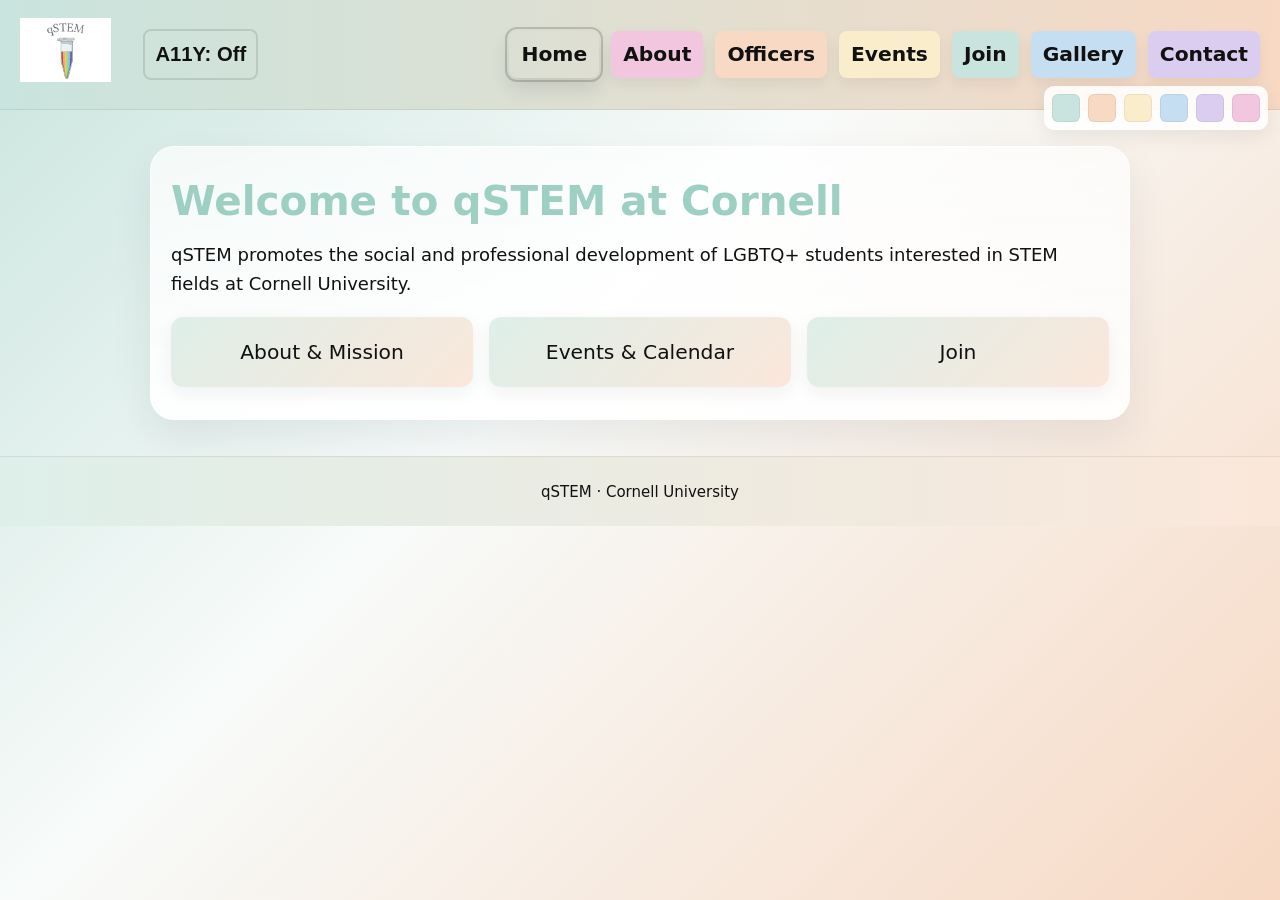
<file: index.html>
<!doctype html>
<html lang="en">
<head>
  <meta charset="utf-8" />
  <meta name="viewport" content="width=device-width,initial-scale=1" />
  <title>qSTEM at Cornell</title>
  <link rel="stylesheet" href="styles.css">
  <script src="palette.js" defer></script>
  <script src="accessibility.js" defer></script>
 </head>
<body class="page-home">
  <a class="skip-link" href="#main-content">Skip to main content</a>
  <header class="site-header">
    <a href="index.html"><img src="photos/logo.png" alt="qSTEM logo" class="logo"></a>
    <button id="a11y-toggle" class="a11y-toggle" aria-pressed="false" aria-label="Toggle high contrast and larger text">A11Y: Off</button>
    <nav aria-label="Main navigation">
      <a class="nav-home" href="index.html" aria-current="page">Home</a>
      <a class="nav-about" href="about.html">About</a>
      <a class="nav-officers" href="officers.html">Officers</a>
      <a class="nav-events" href="events.html">Events</a>
      <a class="nav-join" href="join.html">Join</a>
      <a class="nav-gallery" href="gallery.html">Gallery</a>
      <a class="nav-contact" href="contact.html">Contact</a>
    </nav>
  </header>
  <main id="main-content" class="container">
    <h1>Welcome to qSTEM at Cornell</h1>
    <p>qSTEM promotes the social and professional development of LGBTQ+ students interested in STEM fields at Cornell University.</p>
    <section class="quick-links">
      <a class="card" href="about.html">About & Mission</a>
      <a class="card" href="events.html">Events & Calendar</a>
      <a class="card" href="join.html">Join</a>
    </section>
  </main>
  <footer>
    <small>qSTEM · Cornell University</small>
  </footer>
</body>
</html>
</file>
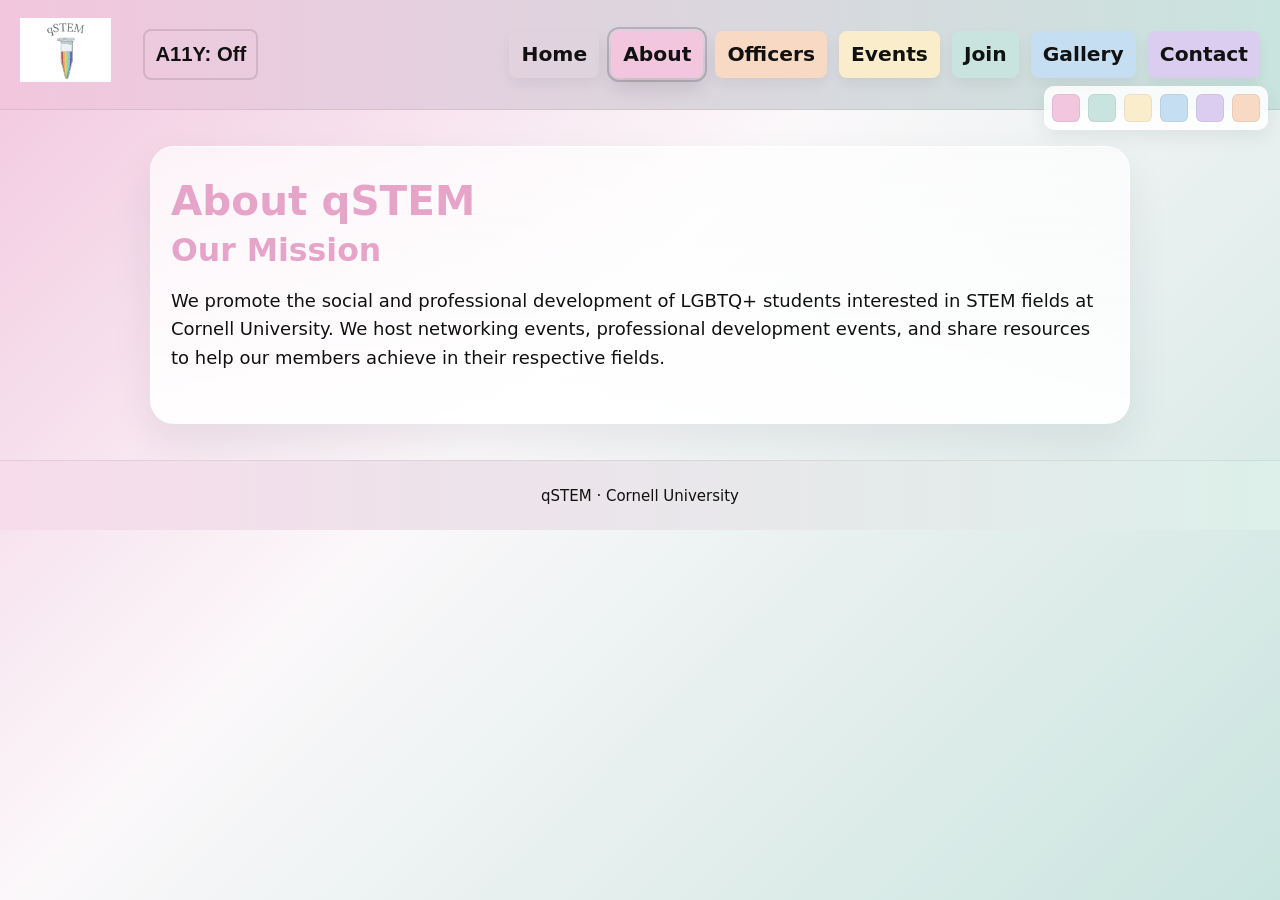
<file: about.html>
<!doctype html>
<html lang="en">
<head>
  <meta charset="utf-8" />
  <meta name="viewport" content="width=device-width,initial-scale=1" />
  <title>About — qSTEM</title>
  <link rel="stylesheet" href="styles.css">
  <script src="palette.js" defer></script>
  <script src="accessibility.js" defer></script>
 </head>
<body class="page-about">
  <a class="skip-link" href="#main-content">Skip to main content</a>
  <header class="site-header">
    <a href="index.html"><img src="photos/logo.png" alt="qSTEM logo" class="logo"></a>
    <button id="a11y-toggle" class="a11y-toggle" aria-pressed="false" aria-label="Toggle high contrast and larger text">A11Y: Off</button>
    <nav aria-label="Main navigation">
      <a class="nav-home" href="index.html">Home</a>
      <a class="nav-about" href="about.html" aria-current="page">About</a>
      <a class="nav-officers" href="officers.html">Officers</a>
      <a class="nav-events" href="events.html">Events</a>
      <a class="nav-join" href="join.html">Join</a>
      <a class="nav-gallery" href="gallery.html">Gallery</a>
      <a class="nav-contact" href="contact.html">Contact</a>
    </nav>
  </header>
  <main id="main-content" class="container">
    <h1>About qSTEM</h1>
    <h2>Our Mission</h2>
    <p>We promote the social and professional development of LGBTQ+ students interested in STEM fields at Cornell University. We host networking events, professional development events, and share resources to help our members achieve in their respective fields.</p>
  </main>
  <footer>
    <small>qSTEM · Cornell University</small>
  </footer>
</body>
</html>
</file>
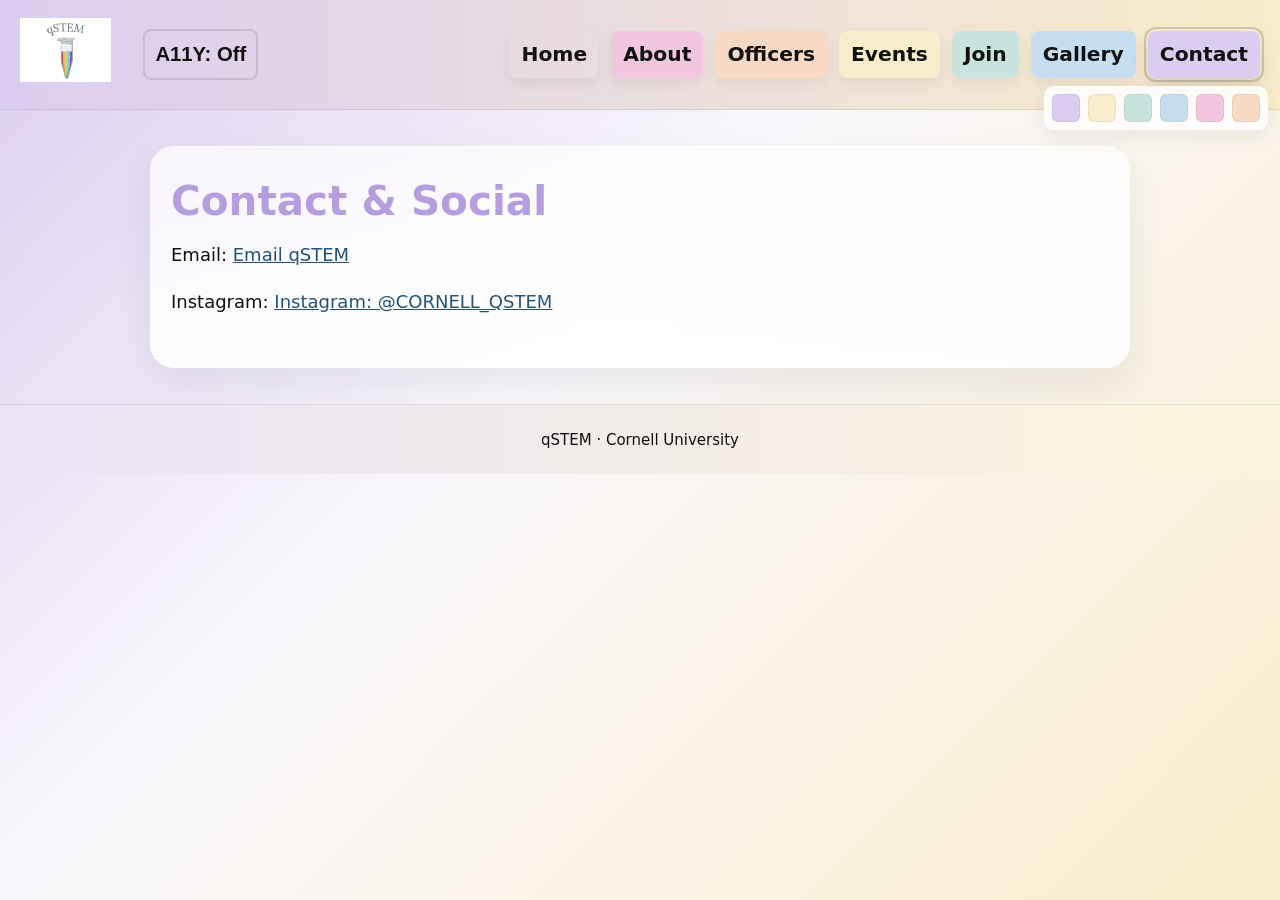
<file: contact.html>
<!doctype html>
<html lang="en">
<head>
  <meta charset="utf-8" />
  <meta name="viewport" content="width=device-width,initial-scale=1" />
  <title>Contact — qSTEM</title>
  <link rel="stylesheet" href="styles.css">
  <script src="palette.js" defer></script>
  <script src="accessibility.js" defer></script>
 </head>
<body class="page-contact">
  <a class="skip-link" href="#main-content">Skip to main content</a>
  <header class="site-header">
    <a href="index.html"><img src="photos/logo.png" alt="qSTEM logo" class="logo"></a>
    <button id="a11y-toggle" class="a11y-toggle" aria-pressed="false" aria-label="Toggle high contrast and larger text">A11Y: Off</button>
    <nav aria-label="Main navigation">
      <a class="nav-home" href="index.html">Home</a>
      <a class="nav-about" href="about.html">About</a>
      <a class="nav-officers" href="officers.html">Officers</a>
      <a class="nav-events" href="events.html">Events</a>
      <a class="nav-join" href="join.html">Join</a>
      <a class="nav-gallery" href="gallery.html">Gallery</a>
      <a class="nav-contact" href="contact.html" aria-current="page">Contact</a>
    </nav>
  </header>
  <main id="main-content" class="container">
    <h1>Contact & Social</h1>
    <p>Email: <a href="mailto:qstemc@gmail.com" aria-label="Email qSTEM at qstemc@gmail.com">Email qSTEM</a></p>
    <p>Instagram: <a href="https://www.instagram.com/cornell_qstem/" target="_blank" rel="noopener">Instagram: @CORNELL_QSTEM</a></p>
  </main>
  <footer>
    <small>qSTEM · Cornell University</small>
  </footer>
</body>
</html>
</file>
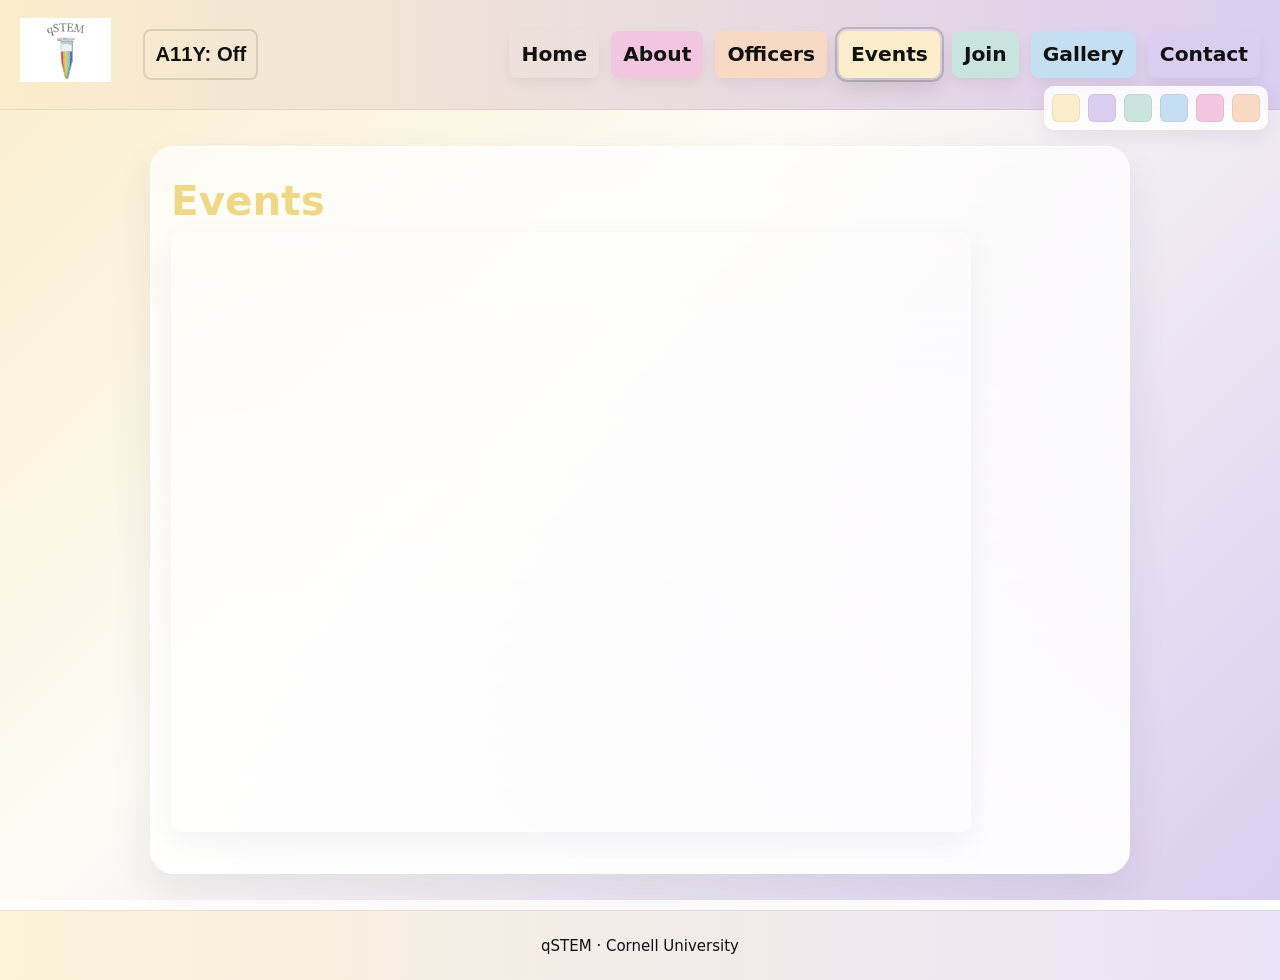
<file: events.html>
<!doctype html>
<html lang="en">
<head>
  <meta charset="utf-8" />
  <meta name="viewport" content="width=device-width,initial-scale=1" />
  <title>Events — qSTEM</title>
  <link rel="stylesheet" href="styles.css">
  <script src="palette.js" defer></script>
  <script src="accessibility.js" defer></script>
 </head>
<body class="page-events">
  <a class="skip-link" href="#main-content">Skip to main content</a>
  <header class="site-header">
    <a href="index.html"><img src="photos/logo.png" alt="qSTEM logo" class="logo"></a>
    <button id="a11y-toggle" class="a11y-toggle" aria-pressed="false" aria-label="Toggle high contrast and larger text">A11Y: Off</button>
    <nav aria-label="Main navigation">
      <a class="nav-home" href="index.html">Home</a>
      <a class="nav-about" href="about.html">About</a>
      <a class="nav-officers" href="officers.html">Officers</a>
      <a class="nav-events" href="events.html" aria-current="page">Events</a>
      <a class="nav-join" href="join.html">Join</a>
      <a class="nav-gallery" href="gallery.html">Gallery</a>
      <a class="nav-contact" href="contact.html">Contact</a>
    </nav>
  </header>
  <main id="main-content" class="container">
    <h1>Events</h1>
    <section class="calendar-embed">
      <!-- Embedded Google Calendar -->
      <iframe src="https://calendar.google.com/calendar/embed?src=qstemc%40gmail.com&ctz=America%2FNew_York" style="border: 0" width="800" height="600" frameborder="0" scrolling="no"></iframe>
    </section>
  </main>
  <footer>
    <small>qSTEM · Cornell University</small>
  </footer>
</body>
</html>
</file>
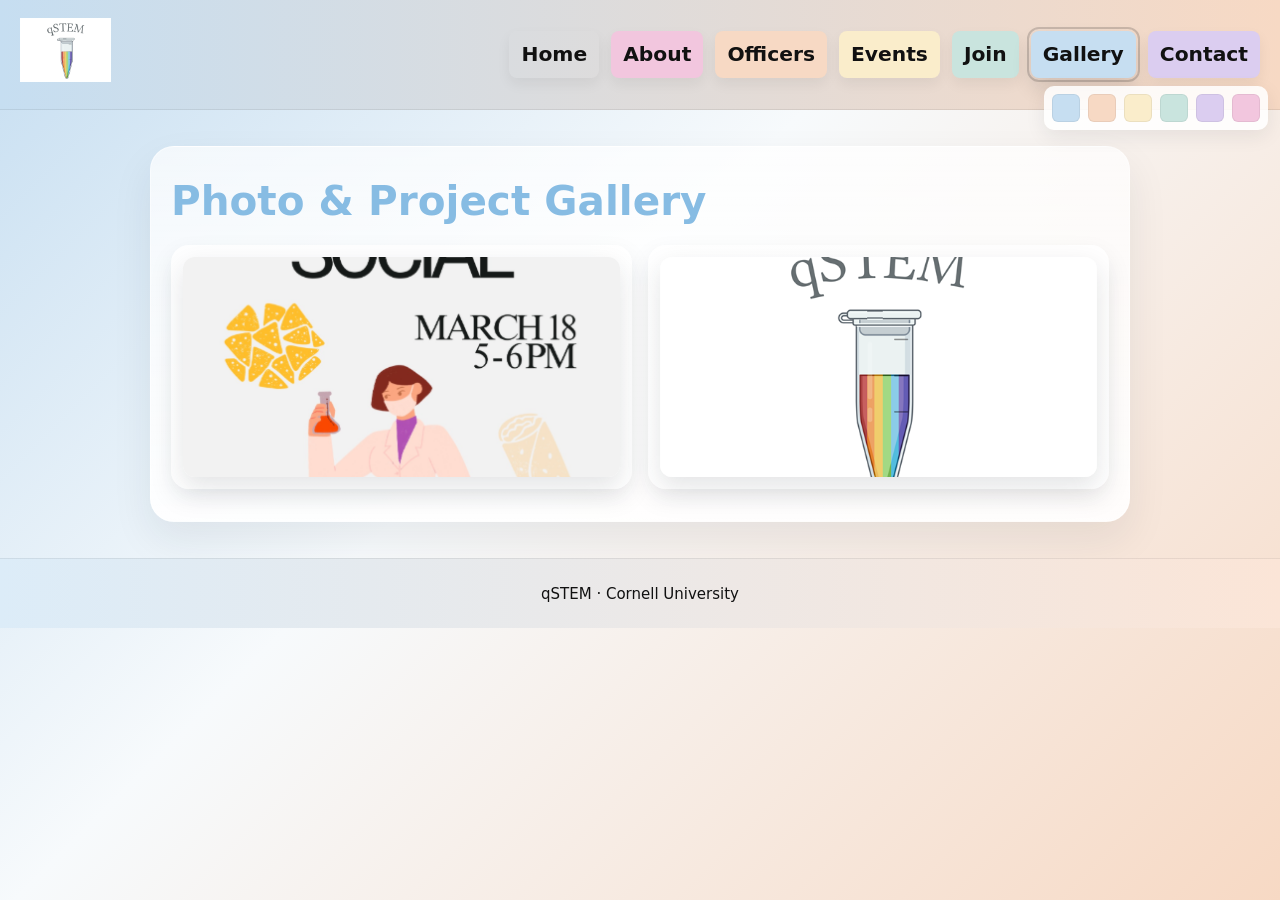
<file: gallery.html>
<!doctype html>
<html lang="en">
<head>
  <meta charset="utf-8" />
  <meta name="viewport" content="width=device-width,initial-scale=1" />
  <title>Gallery — qSTEM</title>
  <link rel="stylesheet" href="styles.css">
  <script src="palette.js" defer></script>
 </head>
<body class="page-gallery">
  <a class="skip-link" href="#main-content">Skip to main content</a>
  <header class="site-header">
    <a href="index.html"><img src="photos/logo.png" alt="qSTEM logo" class="logo"></a>
    <nav aria-label="Main navigation">
      <a class="nav-home" href="index.html">Home</a>
      <a class="nav-about" href="about.html">About</a>
      <a class="nav-officers" href="officers.html">Officers</a>
      <a class="nav-events" href="events.html">Events</a>
      <a class="nav-join" href="join.html">Join</a>
      <a class="nav-gallery" href="gallery.html" aria-current="page">Gallery</a>
      <a class="nav-contact" href="contact.html">Contact</a>
    </nav>
  </header>
  <main id="main-content" class="container">
    <h1>Photo & Project Gallery</h1>
    <section class="gallery-grid">
      <article class="gallery-item">
        <img src="photos/march social poster.png" alt="qSTEM March Social poster">
      </article>
      <article class="gallery-item">
        <img src="photos/logo.png" alt="qSTEM logo">
      </article>
    </section>
  </main>
  <footer>
    <small>qSTEM · Cornell University</small>
  </footer>
</body>
</html>
</file>
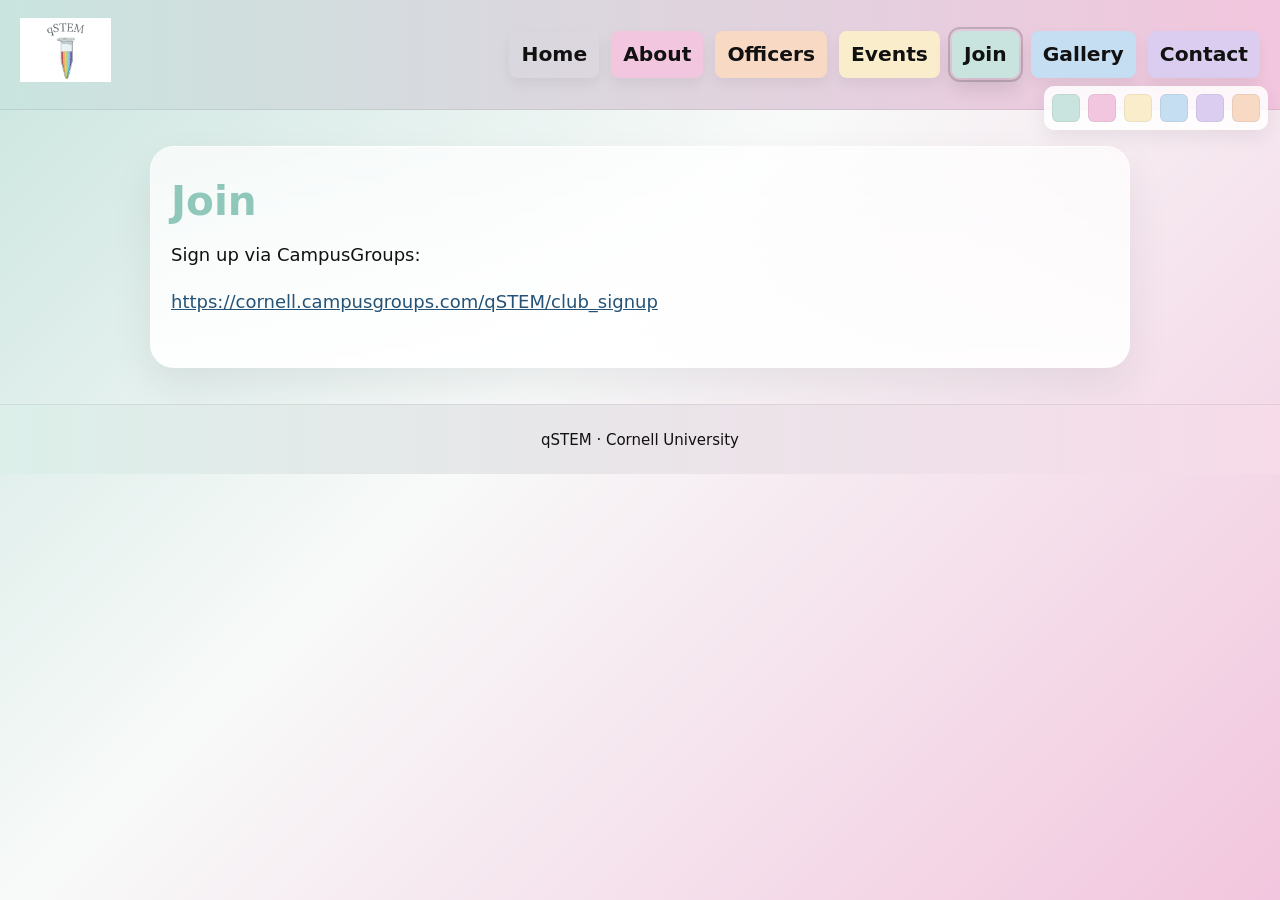
<file: join.html>
<!doctype html>
<html lang="en">
<head>
  <meta charset="utf-8" />
  <meta name="viewport" content="width=device-width,initial-scale=1" />
  <title>Join qSTEM</title>
  <link rel="stylesheet" href="styles.css">
  <script src="palette.js" defer></script>
 </head>
<body class="page-join">
  <a class="skip-link" href="#main-content">Skip to main content</a>
  <header class="site-header">
    <a href="index.html"><img src="photos/logo.png" alt="qSTEM logo" class="logo"></a>
    <nav aria-label="Main navigation">
      <a class="nav-home" href="index.html">Home</a>
      <a class="nav-about" href="about.html">About</a>
      <a class="nav-officers" href="officers.html">Officers</a>
      <a class="nav-events" href="events.html">Events</a>
      <a class="nav-join" href="join.html" aria-current="page">Join</a>
      <a class="nav-gallery" href="gallery.html">Gallery</a>
      <a class="nav-contact" href="contact.html">Contact</a>
    </nav>
  </header>
  <main id="main-content" class="container">
    <h1>Join</h1>
    <p>Sign up via CampusGroups:</p>
    <p><a href="https://cornell.campusgroups.com/qSTEM/club_signup" target="_blank" rel="noopener">https://cornell.campusgroups.com/qSTEM/club_signup</a></p>
  </main>
  <footer>
    <small>qSTEM · Cornell University</small>
  </footer>
</body>
</html>
</file>
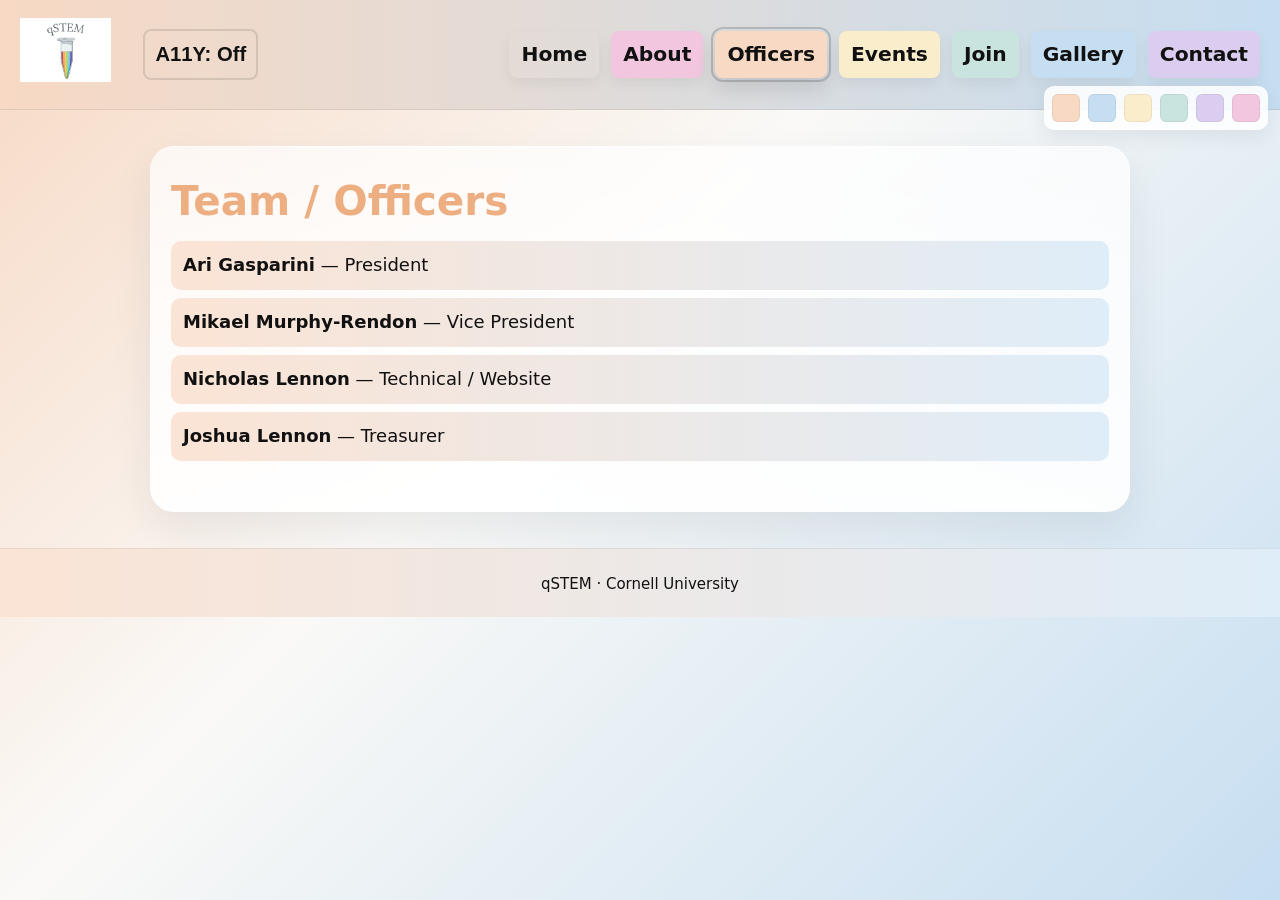
<file: officers.html>
<!doctype html>
<html lang="en">
<head>
  <meta charset="utf-8" />
  <meta name="viewport" content="width=device-width,initial-scale=1" />
  <title>Officers — qSTEM</title>
  <link rel="stylesheet" href="styles.css">
  <script src="palette.js" defer></script>
  <script src="accessibility.js" defer></script>
 </head>
<body class="page-officers">
  <a class="skip-link" href="#main-content">Skip to main content</a>
  <header class="site-header">
    <a href="index.html"><img src="photos/logo.png" alt="qSTEM logo" class="logo"></a>
    <button id="a11y-toggle" class="a11y-toggle" aria-pressed="false" aria-label="Toggle high contrast and larger text">A11Y: Off</button>
    <nav aria-label="Main navigation">
      <a class="nav-home" href="index.html">Home</a>
      <a class="nav-about" href="about.html">About</a>
      <a class="nav-officers" href="officers.html" aria-current="page">Officers</a>
      <a class="nav-events" href="events.html">Events</a>
      <a class="nav-join" href="join.html">Join</a>
      <a class="nav-gallery" href="gallery.html">Gallery</a>
      <a class="nav-contact" href="contact.html">Contact</a>
    </nav>
  </header>
  <main id="main-content" class="container">
    <h1>Team / Officers</h1>
      <ul class="officers">
      <li><strong>Ari Gasparini</strong> — President</li>
      <li><strong>Mikael Murphy-Rendon</strong> — Vice President</li>
      <li><strong>Nicholas Lennon</strong> — Technical / Website</li>
      <li><strong>Joshua Lennon</strong> — Treasurer</li>
    </ul>
  </main>
  <footer>
    <small>qSTEM · Cornell University</small>
  </footer>
</body>
</html>
</file>
<file: styles.css>
.root-replace-note{}
:root{
	--yellow: #FAEDCB;
	--green:  #C9E4DE;
	--blue:   #C6DEF1;
	--purple: #DBCDF0;
	--pink:   #F2C6DE;
	--orange: #F7D9C4;

	--page-primary: var(--green);
	--page-secondary: var(--orange);
	--page-primary-strong: #9dcfc3;
	--page-secondary-strong: #efb996;
	--page-primary-soft: #deefe9;
	--page-secondary-soft: #fae7da;
	--bg: linear-gradient(135deg, var(--page-primary) 0%, #f8fbfa 42%, var(--page-secondary) 100%);
	--text: #111111; /* primary text (black) */
	--muted: #ffffff;
	--card: #ffffff;
	--border: rgba(17, 17, 17, 0.08);
}

body.page-home{
	--page-primary: var(--green);
	--page-secondary: var(--orange);
	--page-primary-strong: #9dcfc3;
	--page-secondary-strong: #efb996;
	--page-primary-soft: #deefe9;
	--page-secondary-soft: #fae7da;
	--bg: linear-gradient(135deg, #c9e4de 0%, #f8fbfa 42%, #f7d9c4 100%);
}

body.page-about{
	--page-primary: var(--pink);
	--page-secondary: var(--green);
	--page-primary-strong: #e5a4c8;
	--page-secondary-strong: #93cabd;
	--page-primary-soft: #f7dceb;
	--page-secondary-soft: #ddf0ea;
	--bg: linear-gradient(135deg, #f2c6de 0%, #fbf8fa 42%, #c9e4de 100%);
}

body.page-officers{
	--page-primary: var(--orange);
	--page-secondary: var(--blue);
	--page-primary-strong: #edae82;
	--page-secondary-strong: #8fc0e4;
	--page-primary-soft: #fbe4d5;
	--page-secondary-soft: #dfedf8;
	--bg: linear-gradient(135deg, #f7d9c4 0%, #faf9f7 42%, #c6def1 100%);
}

body.page-events{
	--page-primary: var(--yellow);
	--page-secondary: var(--purple);
	--page-primary-strong: #eed885;
	--page-secondary-strong: #bba7e3;
	--page-primary-soft: #fbf4d9;
	--page-secondary-soft: #ebe3f7;
	--bg: linear-gradient(135deg, #faedcb 0%, #fcfbf5 42%, #dbcdf0 100%);
}

body.page-join{
	--page-primary: var(--green);
	--page-secondary: var(--pink);
	--page-primary-strong: #8fc7ba;
	--page-secondary-strong: #e6a3c8;
	--page-primary-soft: #dcefe9;
	--page-secondary-soft: #f7dbe9;
	--bg: linear-gradient(135deg, #c9e4de 0%, #f8faf9 42%, #f2c6de 100%);
}

body.page-gallery{
	--page-primary: var(--blue);
	--page-secondary: var(--orange);
	--page-primary-strong: #87bce3;
	--page-secondary-strong: #efb48d;
	--page-primary-soft: #dcecf8;
	--page-secondary-soft: #fbe5d7;
	--bg: linear-gradient(135deg, #c6def1 0%, #f7fafc 42%, #f7d9c4 100%);
}

body.page-contact{
	--page-primary: var(--purple);
	--page-secondary: var(--yellow);
	--page-primary-strong: #b69ddd;
	--page-secondary-strong: #ebd777;
	--page-primary-soft: #ebe4f7;
	--page-secondary-soft: #fbf5db;
	--bg: linear-gradient(135deg, #dbcdf0 0%, #faf8fc 42%, #faedcb 100%);
}

*{box-sizing:border-box}
html{font-size:112.5%}
body{font-family:Inter, system-ui, -apple-system, "Segoe UI", Roboto, "Helvetica Neue", Arial, sans-serif;margin:0;color:var(--text);background:var(--bg);background-attachment:fixed;-webkit-font-smoothing:antialiased;line-height:1.6}
.site-header{display:flex;align-items:center;gap:20px;padding:18px 20px;background:linear-gradient(90deg,var(--page-primary),var(--page-secondary));border-bottom:1px solid var(--border);position:sticky;top:0;backdrop-filter:blur(8px)}
.logo{height:64px}
nav{margin-left:auto;display:flex;gap:12px;align-items:center}
nav a{color:var(--text);text-decoration:none;padding:8px 12px;border-radius:8px;font-weight:600;display:inline-flex;align-items:center;justify-content:center;min-height:44px}
nav a:hover{opacity:0.92;transform:translateY(-1px);transition:all .12s ease}

/* Specific nav button colors requested */
nav a.nav-home{background:transparent;color:var(--text);font-weight:700}
nav a.nav-about{background:var(--pink);color:var(--text)}
nav a.nav-officers{background:var(--orange);color:var(--text)}
nav a.nav-events{background:var(--yellow);color:var(--text)}
nav a.nav-join{background:var(--green);color:var(--text)}
nav a.nav-gallery{background:var(--blue);color:var(--text)}
nav a.nav-contact{background:var(--purple);color:var(--text)}

/* make nav buttons slightly elevated */
nav a{box-shadow:0 6px 14px rgba(16,20,24,0.06)}
nav a[aria-current="page"]{outline:2px solid rgba(17,17,17,0.18);outline-offset:2px;box-shadow:0 10px 20px rgba(16,20,24,0.12)}
.container{max-width:980px;margin:36px auto;padding:32px 20px;border-radius:24px;background:linear-gradient(180deg, rgba(255,255,255,0.7), rgba(255,255,255,0.92));box-shadow:0 18px 40px rgba(31,38,48,0.08);border:1px solid rgba(255,255,255,0.45)}
.quick-links{display:flex;gap:16px;margin-top:18px;align-items:stretch}
.card{flex:1;display:flex;align-items:center;justify-content:center;padding:20px;border-radius:12px;background:linear-gradient(135deg, var(--page-primary-soft), var(--page-secondary-soft));color:var(--text);text-decoration:none;box-shadow:0 6px 18px rgba(31,38,48,0.06);font-size:1.05rem;min-width:0}
.card:hover{transform:translateY(-3px);transition:transform .18s ease}
.gallery-grid{display:grid;grid-template-columns:repeat(auto-fit,minmax(180px,1fr));gap:16px;margin-top:22px;align-items:start}
.gallery-item{padding:12px;border-radius:18px;background:linear-gradient(180deg, rgba(255,255,255,0.82), rgba(255,255,255,0.94));box-shadow:0 10px 24px rgba(31,38,48,0.08)}
.gallery-item img{display:block;width:100%;height:220px;object-fit:cover;border-radius:12px;box-shadow:0 10px 24px rgba(31,38,48,0.12)}
.officers{list-style:none;padding:0}
.officers li{background:linear-gradient(90deg, var(--page-primary-soft), var(--page-secondary-soft));padding:10px 12px;margin:8px 0;border-radius:10px}
.calendar-embed iframe{max-width:100%;border-radius:10px;box-shadow:0 10px 30px rgba(31,38,48,0.06)}
main h1, main h2{color:var(--page-primary-strong)}

/* Accessibility: larger headings for readability */
h1{font-size:2.25rem;line-height:1.1;margin:0 0 0.5rem}
h2{font-size:1.75rem;line-height:1.15;margin:0 0 0.5rem}
h3{font-size:1.25rem;line-height:1.2;margin:0 0 0.4rem}
a{color:#245377}
/* Accessibility: larger form/control text and improved focus outlines */
button, input[type="submit"], input, select, textarea, label, .card, nav a {
	font-size:1.125rem;
	line-height:1.5;
}
button, input[type="submit"]{
	padding:10px 14px;
	border-radius:10px;
}
label{font-weight:600}

/* Clear, high-contrast focus styles for keyboard users */
button:focus, input:focus, select:focus, textarea:focus, a:focus {
	outline:3px solid var(--page-primary-strong);
	outline-offset:3px;
}

/* Skip link (visible on focus) */
.skip-link{position:absolute;left:-999px;top:auto;width:1px;height:1px;overflow:hidden}
.skip-link:focus{position:static;left:auto;top:18px;background:#ffffff;padding:8px;border-radius:6px;z-index:1001;border:2px solid var(--page-primary-strong)}

/* Respect users' reduced motion preference */
@media (prefers-reduced-motion: reduce){
	*{animation-duration:0.001ms !important;animation-iteration-count:1 !important;transition-duration:0.001ms !important;scroll-behavior:auto !important}
}

/* Accessibility toggle: high-contrast and larger text mode */
html.a11y-active{font-size:125%}
html.a11y-active body{background:#ffffff;color:#000000}
html.a11y-active .container{background:#ffffff;border-color:#000000;box-shadow:none}
html.a11y-active nav a{background:#000000;color:#ffffff}
html.a11y-active .card{background:#ffffff;border:2px solid #000000;box-shadow:none}
html.a11y-active .officers li{background:#ffffff;border:2px solid #000000}
html.a11y-active a{color:#000000}
html.a11y-active img.logo{filter:none}
html.a11y-active :focus{outline:4px solid #ff0;outline-offset:4px}

/* Accessibility toggle button visuals */
.a11y-toggle{margin-left:12px;padding:8px 10px;border-radius:8px;border:2px solid rgba(17,17,17,0.12);background:transparent;color:var(--text);cursor:pointer;font-weight:600}
.a11y-toggle:focus{box-shadow:0 6px 14px rgba(16,20,24,0.06)}
html.a11y-active .a11y-toggle{background:#000;color:#fff;border-color:#000}
footer{padding:20px;text-align:center;border-top:1px solid var(--border);margin-top:36px;background:linear-gradient(90deg, var(--page-primary-soft), var(--page-secondary-soft))}

/* Responsive tweaks */
@media (max-width:720px){
	.logo{height:52px}
	nav{display:none}
	.quick-links{flex-direction:column}
	/* Slightly reduce base font-size on very small screens to avoid overflow while keeping readability */
	html{font-size:16px}
}

/* Palette preview inserted by palette.js */
.palette-display{position:fixed;top:86px;right:12px;display:flex;gap:8px;padding:8px;background:rgba(255,255,255,0.86);border-radius:10px;box-shadow:0 6px 20px rgba(31,38,48,0.08);z-index:1000}
.palette-display span{width:28px;height:28px;border-radius:6px;display:block;border:1px solid rgba(0,0,0,0.06)}
@media (max-width:720px){.palette-display{display:none}}
</file>
